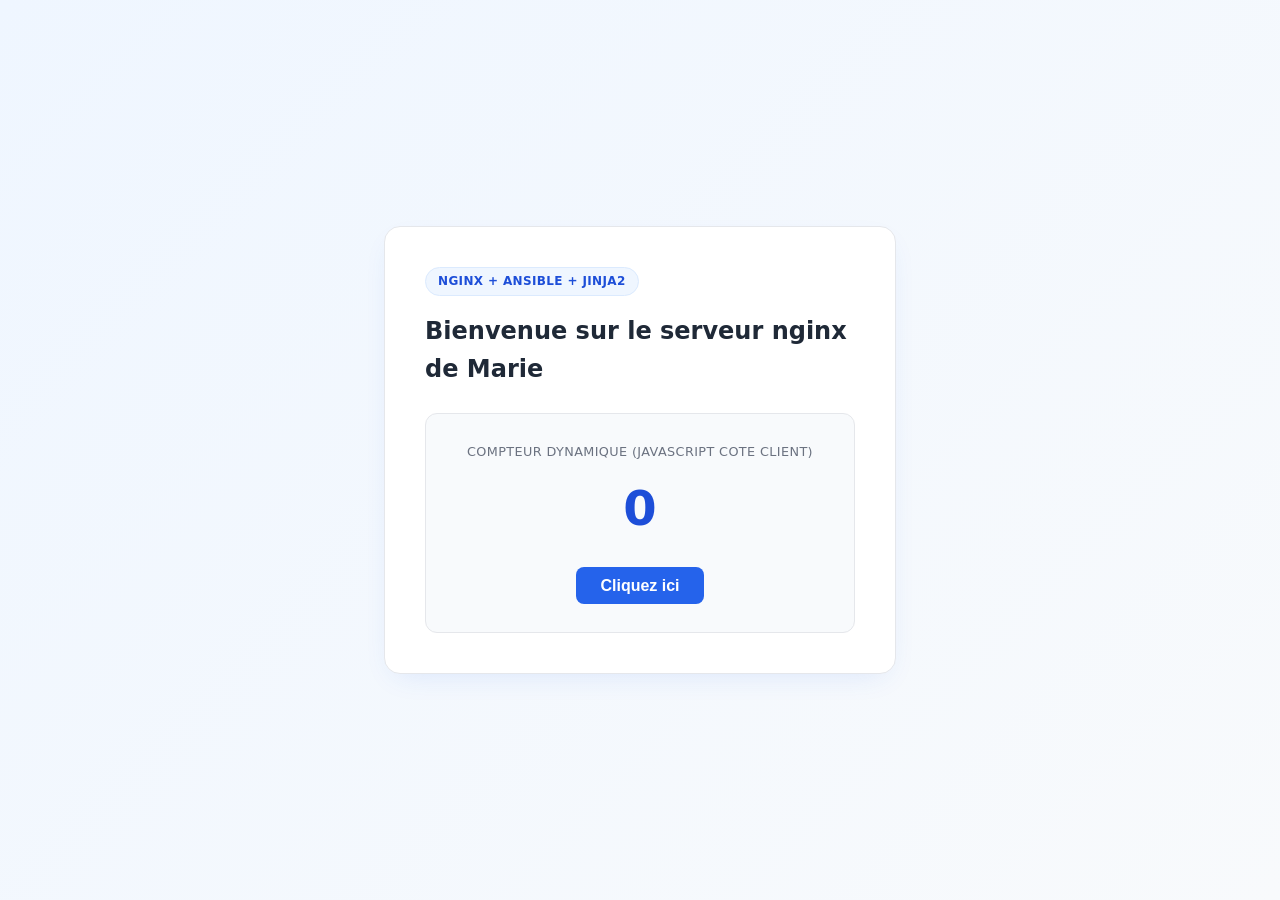
<file: ansible/roles/install_nginx/files/index.html>
<!DOCTYPE html>
<html lang="fr">
<head>
  <meta charset="UTF-8" />
  <meta name="viewport" content="width=device-width, initial-scale=1.0" />
  <title>Bienvenue sur le serveur nginx de Marie</title>
  <link rel="stylesheet" href="style.css" />
</head>
<body>
  <main class="page">
    <span class="badge">nginx + Ansible + Jinja2</span>
    <h1>Bienvenue sur le serveur nginx de Marie</h1>

    <section class="counter">
      <p class="counter-label">Compteur dynamique (JavaScript cote client)</p>
      <p id="counter-value">0</p>
      <button id="counter-button" type="button">Cliquez ici</button>
    </section>
  </main>

  <script src="script.js"></script>
</body>
</html>
</file>
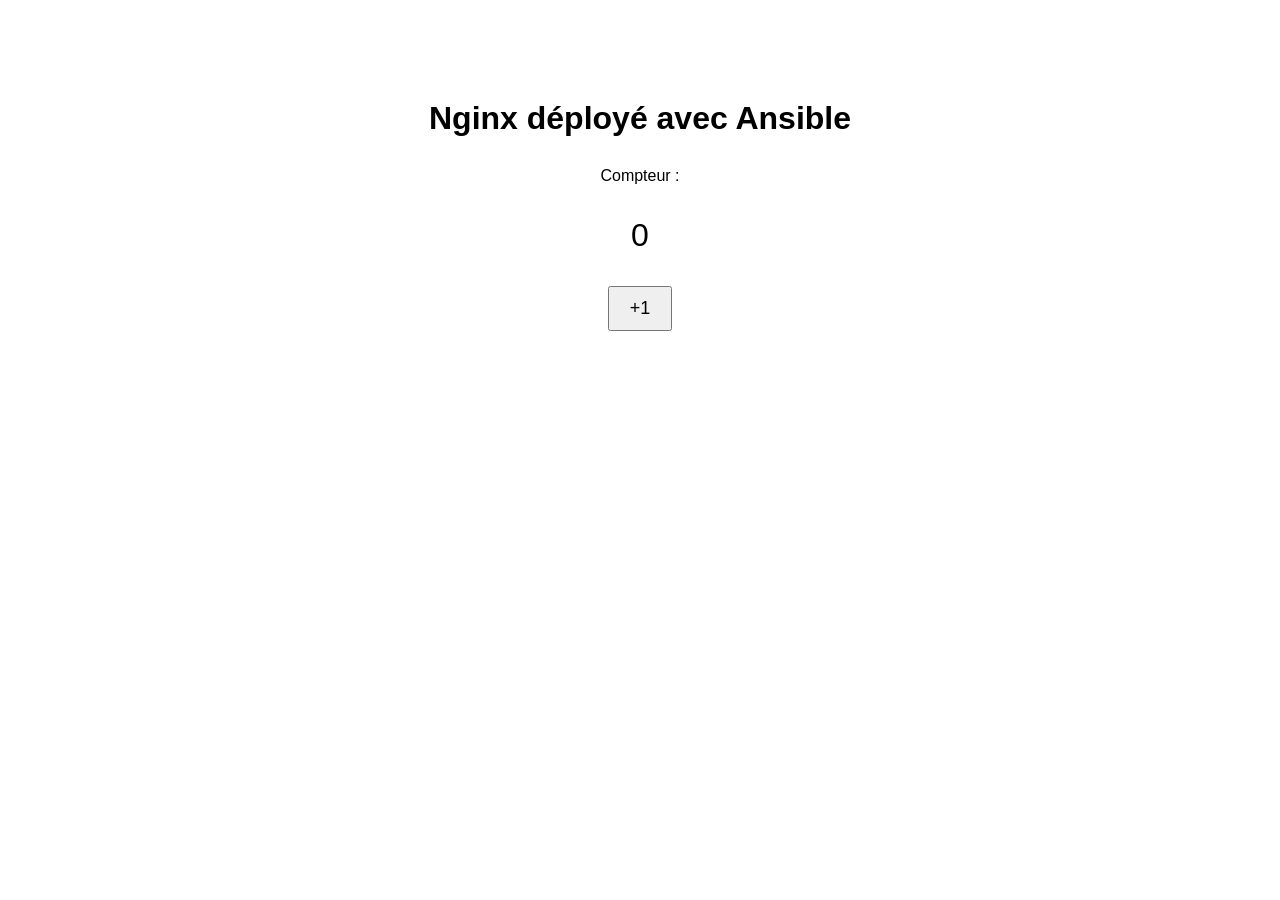
<file: ansible/roles/nginx/files/web/index.html>
<!DOCTYPE html>
<html lang="fr">
<head>
    <meta charset="UTF-8">
    <title>TP Ansible Nginx</title>
    <link rel="stylesheet" href="style.css">
</head>
<body>
    <h1>Nginx déployé avec Ansible</h1>

    <p>Compteur :</p>
    <p id="counter">0</p>

    <button onclick="increment()">+1</button>

    <script src="script.js"></script>
</body>
</html>
</file>
<file: ansible/roles/install_nginx/files/style.css>
:root {
  color-scheme: light dark;
  --accent: #2563eb;
  --accent-dark: #1d4ed8;
  --text: #1f2937;
  --muted: #6b7280;
  --card-bg: #ffffff;
  --border: #e5e7eb;
}

* {
  box-sizing: border-box;
}

body {
  font-family: system-ui, -apple-system, "Segoe UI", sans-serif;
  color: var(--text);
  margin: 0;
  min-height: 100vh;
  display: flex;
  align-items: center;
  justify-content: center;
  padding: 2rem 1rem;
  background: linear-gradient(135deg, #eff6ff 0%, #f8fafc 100%);
}

.page {
  max-width: 32rem;
  width: 100%;
  background: var(--card-bg);
  border: 1px solid var(--border);
  border-radius: 1rem;
  padding: 2.5rem;
  box-shadow: 0 10px 30px -12px rgba(37, 99, 235, 0.15);
  line-height: 1.6;
}

.badge {
  display: inline-block;
  font-size: 0.75rem;
  font-weight: 600;
  letter-spacing: 0.03em;
  text-transform: uppercase;
  color: var(--accent-dark);
  background: #eff6ff;
  border: 1px solid #dbeafe;
  border-radius: 999px;
  padding: 0.25rem 0.75rem;
  margin-bottom: 1rem;
}

h1 {
  font-size: 1.5rem;
  margin: 0 0 0.75rem;
}

p {
  color: var(--muted);
  margin: 0 0 1rem;
}

code {
  background: #f1f5f9;
  border-radius: 0.25rem;
  padding: 0.1rem 0.35rem;
  font-size: 0.9em;
  color: var(--text);
}

.counter {
  margin-top: 1.5rem;
  padding: 1.75rem 1.5rem;
  border: 1px solid var(--border);
  border-radius: 0.75rem;
  text-align: center;
  background: #f8fafc;
}

.counter-label {
  font-size: 0.8rem;
  color: var(--muted);
  margin: 0 0 0.5rem;
  text-transform: uppercase;
  letter-spacing: 0.03em;
}

#counter-value {
  font-size: 3rem;
  font-weight: 700;
  color: var(--accent-dark);
  margin: 0 0 1.25rem;
  transition: transform 0.15s ease;
}

#counter-value.bump {
  transform: scale(1.15);
}

#counter-button {
  padding: 0.6rem 1.5rem;
  font-size: 1rem;
  font-weight: 600;
  border: none;
  border-radius: 0.5rem;
  background: var(--accent);
  color: white;
  cursor: pointer;
  transition: background 0.15s ease, transform 0.1s ease;
}

#counter-button:hover {
  background: var(--accent-dark);
}

#counter-button:active {
  transform: scale(0.97);
}

.page-footer {
  margin-top: 2rem;
  padding-top: 1rem;
  border-top: 1px solid var(--border);
  font-size: 0.75rem;
  color: var(--muted);
  text-align: center;
}
</file>
<file: ansible/roles/nginx/files/web/style.css>
body {
    font-family: Arial, sans-serif;
    text-align: center;
    margin-top: 100px;
}

h1 {
    margin-bottom: 30px;
}

#counter {
    font-size: 32px;
}

button {
    padding: 10px 20px;
    font-size: 18px;
    cursor: pointer;
}
</file>
